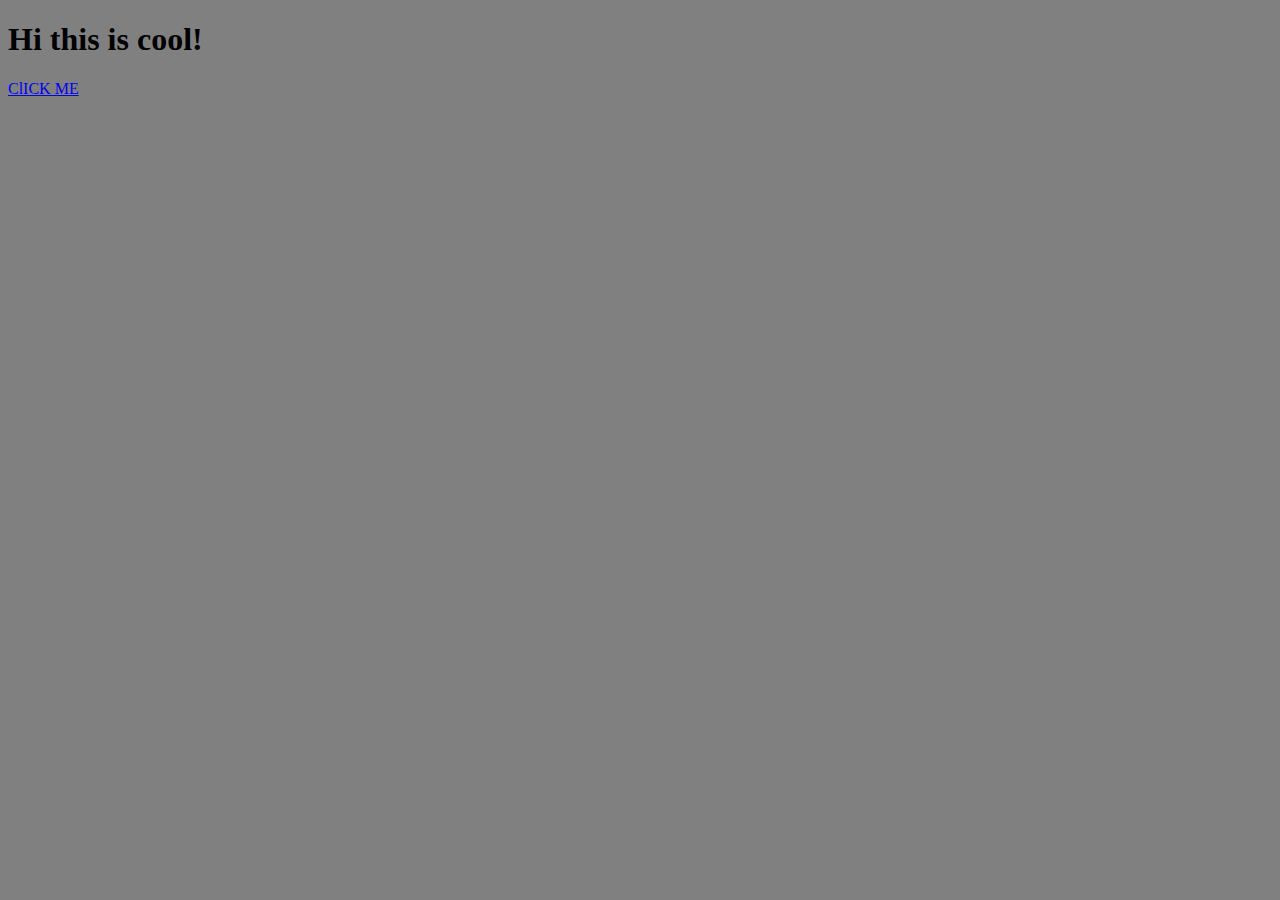
<file: index.html>
<!doctype html>
<html>
<head>
  <title>
    This is site about micro-rocket
  </title>
  <script src="js/script.js"></script>
  <link rel="stylesheet" type="text/css" href="css/style.css">
  <meta charset="utf-8">
</head>

<body>
  <h1>Hi this is cool!</h1>
  <a href="#" onclick="doCoolStuff();">ClICK ME</a>
  <div class="cool" id="cool">
    <p>I'm cool!</p>
  </div>
</body>
</html>
</file>
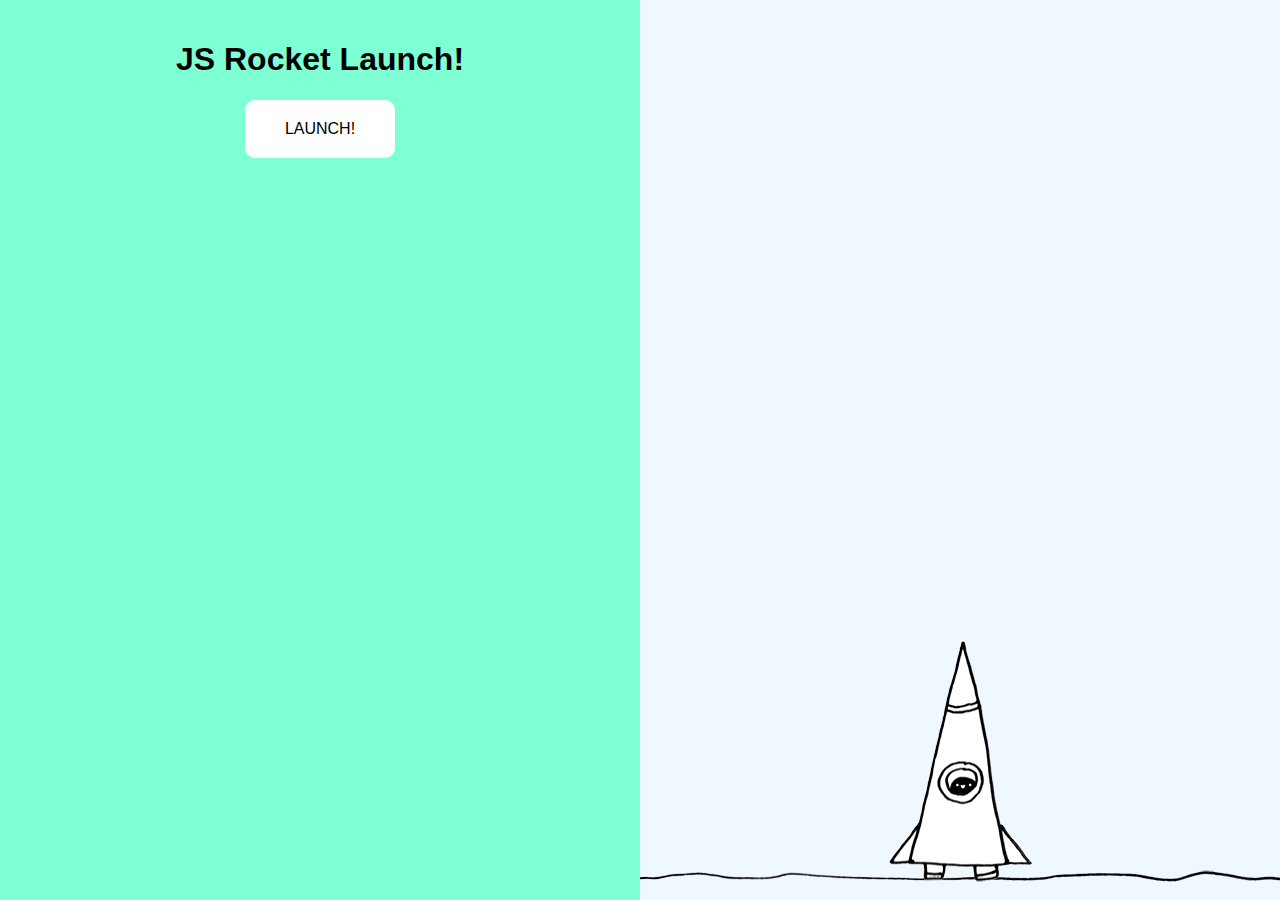
<file: rocket.html>
<!DOCTYPE html>
<html>
<head>
	<title>Rocket Launch sequence!</title>
	<link rel="stylesheet" type="text/css" href="css/rocket.css">
	<script type="text/javascript" src="js/rocket.js"></script>
</head>
<body class="body-state1">
	<div class="left">
		<div class="interface state1">
			<h1>JS Rocket Launch!</h1>
			<a href="#" class="button" onclick="changeState(2);">Launch!</a>
		</div>
		<div class="interface state2">
			<h1 id="countdown">10</h1>
			<a href="#" onclick="changeState(1);">Abort!</a>
		</div>
		<div class="interface state3">
			<h1>Lift Off!</h1>
		</div>
		<div class="interface state4">
			<h1>Well done!</h1>
			<a href="#" class="button" onclick="changeState(1);">Do it again!</a>
		</div>
		<div class="interface state5">
			<h1>Oh No!!!!</h1>
			<a href="#" class="button" onclick="changeState(1);">Try again!</a>
		</div>
	</div>
	<div class="right">
		<div class="ground"></div>
		<div class="rocket"></div>
		<div class="nervous" id="nervous"></div>
		<div class="cant-wait" id="cant-wait"></div>
	</div>
</body>
</html>
</file>
<file: css/style.css>
body {
  background-color: grey;

}
.cool {
  visibility: hidden;
  width: 100px;
  height: 100px;
  background-color: green;
  transition: background-color 1s;
}

.cool.red {
  visibility: visible;
  background-color: red;
}
</file>
<file: css/rocket.css>
body{
	font-family: 'helvetica', 'arial', sans-serif;
}

.left{
	background-color: aquamarine;
	position: fixed;
	width: 50%;
	height: 100%;
	top: 0;
	left: 0;
}

.interface{
	text-align: center;
	padding: 20px;
}

a.button{
	display: inline-block;
	background-color: white;
	color: black;
	padding: 20px 40px;
	text-decoration: none;
	border-radius: 10px;
	text-transform: uppercase;
	transition: color 300ms;
}

a:hover{
	color: red;
}

.right{
	background-color: aliceblue;
	position: fixed;
	width: 50%;
	height: 100%;
	top: 0;
	right: 0;
}

.ground{
	background: url('../img/ground.png') no-repeat center 0;
	position: absolute;
	bottom: 10px;
	left: 0;
	width: 100%;
	height: 20px;
}

.nervous{
	position: absolute;
	bottom: 220px;
	left: 50%;
	background: url('../img/nervous.png') no-repeat 0 0;
	width: 223px;
	height: 100px;
	margin-left: -180px;
	display: none;
}
.nervous.show{
	display: block;
}

.cant-wait{
	position: absolute;
	bottom: 220px;
	left: 50%;
	background: url('../img/cant-wait.png') no-repeat 0 0;
	width: 206px;
	height: 65px;
	display: none;
}
.cant-wait.show{
	display: block;
}

.rocket{
	position: absolute;
	left: 50%;
	bottom: -13px;
	width: 143px;
	height: 272px;
	margin-left: -71.5px;
	background: url('../img/rocket-state1.png') no-repeat 0 0;
	transition: bottom 10000ms;
}

/* rocket bg image */
body.body-state2 .rocket{
	background-image: url('../img/rocket-state2.gif');
}
body.body-state3 .rocket,
body.body-state4 .rocket{
	background-image: url('../img/rocket-state3.gif');
}
body.body-state5 .rocket{
	background-image: url('../img/boom.png');
	width: 209px;
	height: 200px;
	margin-left: -104.5px;
}


body.body-state1 .rocket{
	transition: none;
}
body.body-state3 .rocket,
body.body-state4 .rocket{
	bottom: 1000px;
}

.state1,
.state2,
.state3,
.state4,
.state5{
	display: none;
}

body.body-state1 .state1{display: block;}
body.body-state2 .state2{display: block;}
body.body-state3 .state3{display: block;}
body.body-state4 .state4{display: block;}
body.body-state5 .state5{display: block;}

a{

}

a.button{

}
</file>
